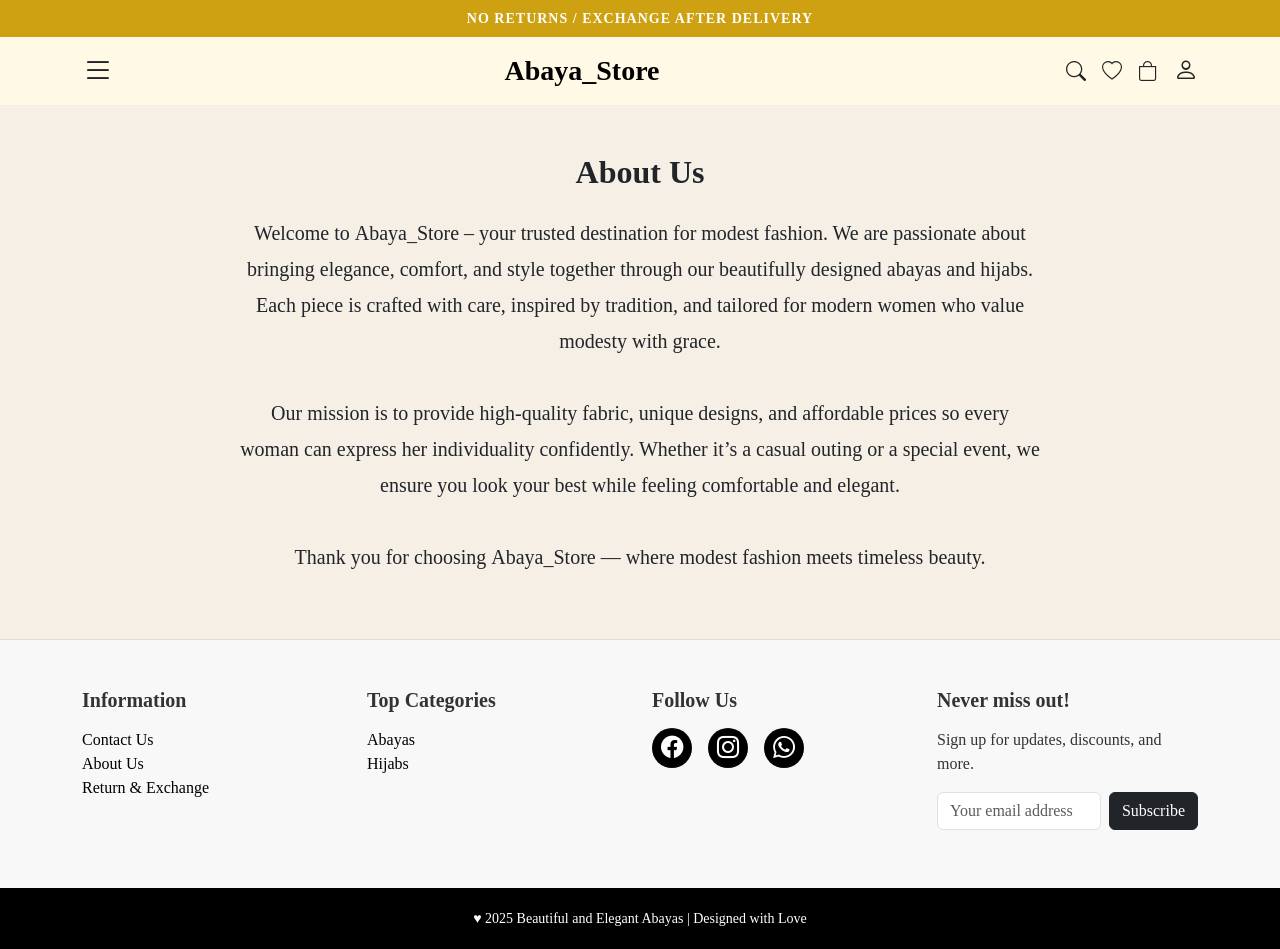
<file: about.html>
<!DOCTYPE html>
<html lang="en">
<head>
  <meta charset="UTF-8" />
  <meta name="viewport" content="width=device-width, initial-scale=1.0" />
  <title>About Us</title>

  <!-- Bootstrap CSS -->
  <link
    href="https://cdn.jsdelivr.net/npm/bootstrap@5.3.3/dist/css/bootstrap.min.css"
    rel="stylesheet"
  />
  <!-- Bootstrap Icons -->
  <link
    href="https://cdn.jsdelivr.net/npm/bootstrap-icons@1.11.3/font/bootstrap-icons.css"
    rel="stylesheet"
  />
  <!-- Custom CSS -->
  <link rel="stylesheet" href="style.css" />
</head>

<body>
  <!--  Top Bar -->
  <div class="top-bar text-white py-2 text-center">
    <span class="fw-semibold">NO RETURNS / EXCHANGE AFTER DELIVERY</span>
  </div>

  <!--  Navbar -->
  <nav class="navbar navbar-light bg-light-yellow ">
    <div class="container d-flex justify-content-between align-items-center">
      <button
        class="btn p-0 border-0"
        type="button"
        data-bs-toggle="offcanvas"
        data-bs-target="#offcanvasMenu"
      >
        <i class="bi bi-list fs-2"></i>
      </button>

      <a class="navbar-brand fw-bold fs-3" href="index.html">Abaya_Store</a>

      <div class="d-flex align-items-center gap-3">
        <a href="#" id="searchIcon" class="text-dark"><i class="bi bi-search fs-5"></i></a>
        <a href="wishlist.html" class="text-dark"><i class="bi bi-heart fs-5"></i></a>
        <a href="#" class="text-dark" data-bs-toggle="offcanvas" data-bs-target="#cartSidebar">
  <i class="bi bi-bag fs-5"></i>
</a>
       <a href="login.html" id="personIcon" class="text-dark"><i class="bi bi-person fs-4"></i></a>  
      </div>
    </div>
  </nav> 

      </div>
    </div>
  </nav>

  <!-- Cart Sidebar -->
<div class="offcanvas offcanvas-end"  id="cartSidebar">
  <div class="offcanvas-header">
    <h5 class="offcanvas-title">Your Cart</h5>
    <button type="button" class="btn-close" data-bs-dismiss="offcanvas"></button>
  </div>
  <div class="offcanvas-body text-center">
    <p class="text-muted mb-4">Your cart is empty</p>
    <a href="index.html" class="btn btn-warning">Continue Shopping</a>
  </div>
</div>

  <!--  Search Bar -->
  <div class="search-bar-container text-center mt-1">
    <input
      type="text"
      class="search-input"
      placeholder="Search for abayas, hijabs, or collections..."
    />
    <button class="btn btn-dark ms-2">Search</button>
  </div>

  <!--  Offcanvas Menu -->
  <div class="offcanvas offcanvas-start"  id="offcanvasMenu">
    <div class="offcanvas-header">
      <h5 class="offcanvas-title">Menu</h5>
      <button type="button" class="btn-close" data-bs-dismiss="offcanvas"></button>
    </div>
    <div class="offcanvas-body">
      <ul class="navbar-nav">
        <li class="nav-item"><a class="nav-link" href="index.html">Home</a></li>
        <li><a class="nav-link active" href="collection.html">Collection</a></li>
        <li class="nav-item"><a class="nav-link" href="#">Sale</a></li>
         <li><a class="nav-link" href="hijab.html">Hijabs</a></li>
      </ul>
    </div>
  </div> 

 
 <!--  About Us Section -->
  <div class="about-section py-5">
    <div class="container text-center">
      <h2 class="fw-bold mb-4">About Us</h2>
      <p class="lead mx-auto" style="max-width: 800px; line-height: 1.8;">
        Welcome to <strong>Abaya_Store</strong> – your trusted destination for modest fashion.  
        We are passionate about bringing elegance, comfort, and style together through our beautifully designed
        <strong>abayas</strong> and <strong>hijabs</strong>.  
        Each piece is crafted with care, inspired by tradition, and tailored for modern women who value
        modesty with grace.  
        <br /><br />
        Our mission is to provide high-quality fabric, unique designs, and affordable prices so every woman
        can express her individuality confidently. Whether it’s a casual outing or a special event, 
        we ensure you look your best while feeling comfortable and elegant.
        <br /><br />
        Thank you for choosing <strong>Abaya_Store</strong> — where modest fashion meets timeless beauty.
      </p>
    </div>
  </div>

    



  <!--  Footer -->
  <div class="footer-links py-5">
    <div class="container">
      <div class="row text-start">
        <div class="col-md-3 mb-4">
          <h5 class="fw-bold mb-3">Information</h5>
          <ul class="list-unstyled">
            <li><a href="https://wa.me/">Contact Us</a></li>
            <li><a href="about.html">About Us</a></li>
            <li><a href="return.html">Return & Exchange</a></li>
          </ul>
        </div>

        <div class="col-md-3 mb-4">
          <h5 class="fw-bold mb-3">Top Categories</h5>
          <ul class="list-unstyled">
            <li><a href="abaya.html">Abayas</a></li>
            <li><a href="hijab.html">Hijabs</a></li>
          </ul>
        </div>

        <div class="col-md-3 mb-4">
          <h5 class="fw-bold mb-3">Follow Us</h5>
          <div class="d-flex gap-3">
            <a href="https://www.facebook.com/" class="social-icon"><i class="bi bi-facebook"></i></a>
            <a href="https://www.instagram.com/" class="social-icon"><i class="bi bi-instagram"></i></a>
            <a href="https://wa.me/" class="social-icon"><i class="bi bi-whatsapp"></i></a>
          </div>
        </div>

        <div class="col-md-3">
          <h5 class="fw-bold mb-3">Never miss out!</h5>
          <p>Sign up for updates, discounts, and more.</p>
          <form class="d-flex">
            <input type="email" class="form-control me-2" placeholder="Your email address" />
            <button class="btn btn-dark">Subscribe</button>
          </form>
        </div>
      </div>
    </div>
  </div>

  <footer>
    &hearts; 2025 Beautiful and Elegant Abayas | Designed with Love
  </footer>

  <!-- Bootstrap JS -->
  <script src="https://cdn.jsdelivr.net/npm/bootstrap@5.3.3/dist/js/bootstrap.bundle.min.js"></script>

  <!-- Custom JS -->
  <script>
  const searchIcon = document.getElementById('searchIcon');       
  const searchBar = document.querySelector('.search-bar-container'); 
  searchIcon.onclick = function(event) {
    event.preventDefault(); 
    searchBar.classList.toggle('show'); 
  }
</script>

</body>
</html>
</file>
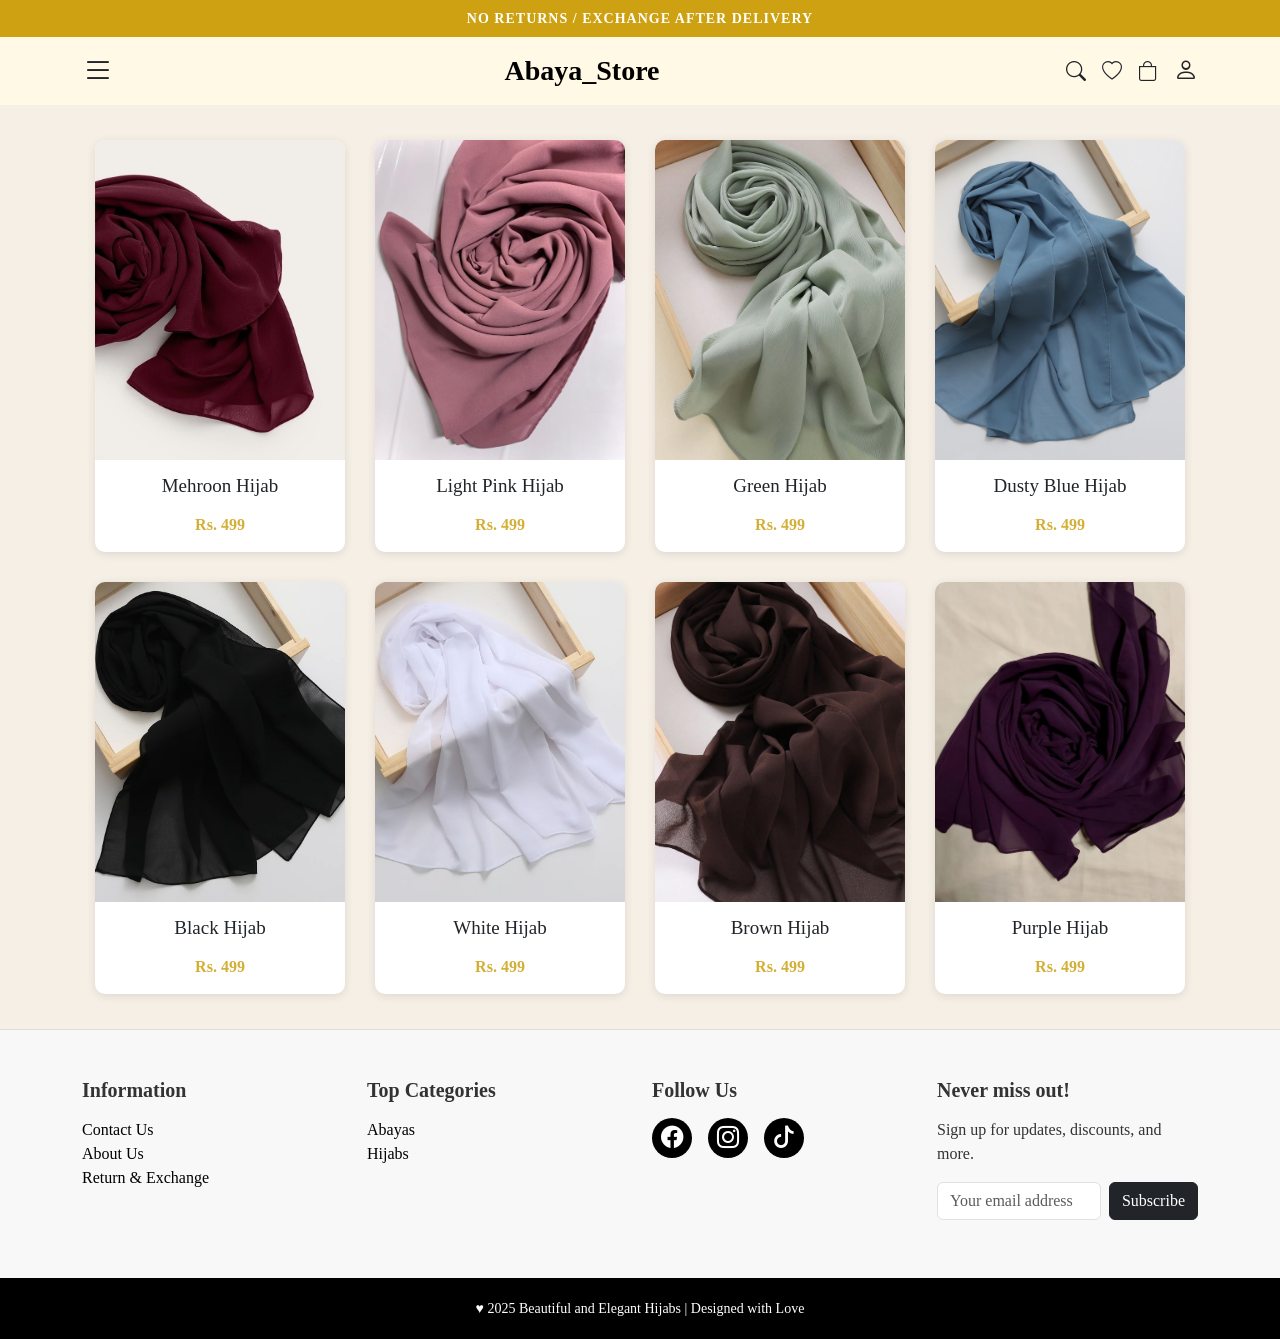
<file: hijab.html>
<!DOCTYPE html>
<html lang="en">
<head>
  <meta charset="UTF-8" />
  <meta name="viewport" content="width=device-width, initial-scale=1.0" />
  <title>Hijabs</title>

  <!-- Bootstrap CSS -->
  <link href="https://cdn.jsdelivr.net/npm/bootstrap@5.3.3/dist/css/bootstrap.min.css" rel="stylesheet"/>
  <!-- Bootstrap Icons -->
  <link href="https://cdn.jsdelivr.net/npm/bootstrap-icons@1.11.3/font/bootstrap-icons.css" rel="stylesheet"/>
  <!-- Custom CSS -->
  <link rel="stylesheet" href="style.css"/>
</head>

<body>

<!-- Top Bar -->
<div class="top-bar text-white py-2 text-center">
  <span class="fw-semibold">NO RETURNS / EXCHANGE AFTER DELIVERY</span>
</div>

<!-- Navbar -->
<nav class="navbar navbar-light bg-light-yellow">
  <div class="container d-flex justify-content-between align-items-center">

    <button class="btn p-0 border-0" type="button" data-bs-toggle="offcanvas" data-bs-target="#offcanvasMenu">
      <i class="bi bi-list fs-2"></i>
    </button>

    <a class="navbar-brand fw-bold fs-3" href="index.html">Abaya_Store</a>

    <div class="d-flex align-items-center gap-3">
      <a href="search.html" onclick="goToSearchPage()" class="text-dark"><i class="bi bi-search fs-5"></i></a>
      <a href="wishlist.html" class="text-dark"><i class="bi bi-heart fs-5"></i></a>
      <a href="#" class="text-dark" data-bs-toggle="offcanvas" data-bs-target="#cartSidebar">
        <i class="bi bi-bag fs-5"></i>
      </a>
      <a href="login.html" class="text-dark"><i class="bi bi-person fs-4"></i></a>
    </div>

  </div>
</nav>

<!-- Cart Sidebar -->
<div class="offcanvas offcanvas-end" id="cartSidebar">
  <div class="offcanvas-header">
    <h5>Your Cart</h5>
    <button class="btn-close" data-bs-dismiss="offcanvas"></button>
  </div>
  <div class="offcanvas-body text-center">
    <p class="text-muted mb-4">Your cart is empty</p>
    <a href="index.html" class="btn btn-warning">Continue Shopping</a>
  </div>
</div>

<!-- Search Bar -->
<div class="search-bar-container text-center mt-1">
  <input type="text" class="search-input" placeholder="Search for hijabs, abayas, or collections..." />
  <button class="btn btn-dark ms-2">Search</button>
</div>

<!-- Offcanvas Menu -->
<div class="offcanvas offcanvas-start" id="offcanvasMenu">
  <div class="offcanvas-header">
    <h5 class="offcanvas-title">Menu</h5>
    <button class="btn-close" data-bs-dismiss="offcanvas"></button>
  </div>
  <div class="offcanvas-body">
    <ul class="navbar-nav">
      <li><a class="nav-link" href="index.html">Home</a></li>
      <li><a class="nav-link" href="collection.html">Collection</a></li>
      <li><a class="nav-link" href="abaya.html">Abayas</a></li>
      <li><a class="nav-link active" href="hijab.html">Hijabs</a></li>
    </ul>
  </div>
</div>

<!-- PRODUCTS -->
<div class="Products">

  <div class="product_item">
    <a href="product.html?name=Mehroon Hijab&price=499&img=images/mehroonscaef.jpg">
      <img src="images/mehroonscaef.jpg" alt="Mehroon Hijab">
      <h2>Mehroon Hijab</h2>
      <p>Rs. 499</p>
    </a>
  </div>

  <div class="product_item">
    <a href="product.html?name=Light Pink Hijab&price=499&img=images/light pink.jpg">
      <img src="images/light pink.jpg" alt="Light Pink Hijab">
      <h2>Light Pink Hijab</h2>
      <p>Rs. 499</p>
    </a>
  </div>

  <div class="product_item">
    <a href="product.html?name=Green Hijab&price=499&img=images/light green.jpg">
      <img src="images/light green.jpg" alt="Green Hijab">
      <h2>Green Hijab</h2>
      <p>Rs. 499</p>
    </a>
  </div>

  <div class="product_item">
    <a href="product.html?name=Dusty Blue Hijab&price=499&img=images/dusty blue.jpg">
      <img src="images/dusty blue.jpg" alt="Dusty Blue Hijab">
      <h2>Dusty Blue Hijab</h2>
      <p>Rs. 499</p>
    </a>
  </div>

  <div class="product_item">
    <a href="product.html?name=Black Hijab&price=499&img=images/black.jpg">
      <img src="images/black.jpg" alt="Black Hijab">
      <h2>Black Hijab</h2>
      <p>Rs. 499</p>
    </a>
  </div>

  <div class="product_item">
    <a href="product.html?name=White Hijab&price=499&img=images/white.jpg">
      <img src="images/white.jpg" alt="White Hijab">
      <h2>White Hijab</h2>
      <p>Rs. 499</p>
    </a>
  </div>

  <div class="product_item">
    <a href="product.html?name=Brown Hijab&price=499&img=images/bwo.jpg">
      <img src="images/bwo.jpg" alt="Brown Hijab">
      <h2>Brown Hijab</h2>
      <p>Rs. 499</p>
    </a>
  </div>

  <div class="product_item">
    <a href="product.html?name=Purple Hijab&price=499&img=images/purplr.jpg">
      <img src="images/purplr.jpg" alt="Purple Hijab">
      <h2>Purple Hijab</h2>
      <p>Rs. 499</p>
    </a>
  </div>

</div>

<!-- Footer -->
<div class="footer-links py-5">
  <div class="container">
    <div class="row text-start">

      <div class="col-md-3 mb-4">
        <h5 class="fw-bold mb-3">Information</h5>
        <ul class="list-unstyled">
          <li><a href="https://wa.me/">Contact Us</a></li>
          <li><a href="about.html">About Us</a></li>
          <li><a href="return.html">Return & Exchange</a></li>
        </ul>
      </div>

      <div class="col-md-3 mb-4">
        <h5 class="fw-bold mb-3">Top Categories</h5>
        <ul class="list-unstyled">
          <li><a href="abaya.html">Abayas</a></li>
          <li><a href="hijab.html">Hijabs</a></li>
        </ul>
      </div>

      <div class="col-md-3 mb-4">
        <h5 class="fw-bold mb-3">Follow Us</h5>
        <div class="d-flex gap-3">
          <a href="https://www.facebook.com/" class="social-icon"><i class="bi bi-facebook"></i></a>
          <a href="https://www.instagram.com/" class="social-icon"><i class="bi bi-instagram"></i></a>
          <a href="https://www.tiktok.com/" class="social-icon"><i class="bi bi-tiktok"></i></a>
        </div>
      </div>

      <div class="col-md-3">
        <h5 class="fw-bold mb-3">Never miss out!</h5>
        <p>Sign up for updates, discounts, and more.</p>
        <form class="d-flex">
          <input type="email" class="form-control me-2" placeholder="Your email address">
          <button class="btn btn-dark">Subscribe</button>
        </form>
      </div>

    </div>
  </div>
</div>

<footer>
  ♥ 2025 Beautiful and Elegant Hijabs | Designed with Love
</footer>

<!-- CART SIDEBAR -->
<div class="offcanvas offcanvas-end" id="cartSidebar">
  <div class="offcanvas-header">
    <h5>Your Cart</h5>
    <button class="btn-close" data-bs-dismiss="offcanvas"></button>
  </div>
  <div class="offcanvas-body">
    <ul id="cartItems" class="list-group mb-3"></ul>
    <p id="emptyCartText" class="text-muted text-center">Your cart is empty</p>
    <a href="index.html" class="btn btn-warning w-100">Continue Shopping</a>
  </div>
</div>

<script src="https://cdn.jsdelivr.net/npm/bootstrap@5.3.3/dist/js/bootstrap.bundle.min.js"></script>

<script>
// SEARCH BAR TOGGLE
document.getElementById("searchIcon").onclick = function(e){
  e.preventDefault();
  document.querySelector(".search-bar-container").classList.toggle("show");
}

// CART FUNCTIONALITY
function renderCart() {
  const cartItems = document.getElementById("cartItems");
  const emptyText = document.getElementById("emptyCartText");
  let cart = JSON.parse(localStorage.getItem("cart")) || [];

  cartItems.innerHTML = "";
  if(cart.length === 0){
    emptyText.style.display = "block";
  } else {
    emptyText.style.display = "none";

    cart.forEach((item, index) => {
      const li = document.createElement("li");
      li.className = "list-group-item d-flex justify-content-between align-items-center";

      li.innerHTML = `
        <div class="cart-item-info d-flex align-items-center" style="cursor:pointer;">
          <img src="${item.img}" style="width:50px; height:50px; object-fit:cover; border-radius:5px;">
          <span class="ms-2">${item.name} - Rs. ${item.price}</span>
        </div>
        <button class="btn btn-sm btn-danger removeCartBtn" data-index="${index}"><i class="bi bi-x"></i></button>
      `;

      cartItems.appendChild(li);
    });
  }

  // Event delegation for cart item clicks and remove
  cartItems.addEventListener("click", function(e) {
    if(e.target.closest(".cart-item-info")){
      const li = e.target.closest("li");
      const index = Array.from(cartItems.children).indexOf(li);
      const item = cart[index];
      const productURL = `product.html?name=${encodeURIComponent(item.name)}&price=${encodeURIComponent(item.price)}&img=${encodeURIComponent(item.img)}`;
      window.location.href = productURL;
    }

    if(e.target.closest(".removeCartBtn")){
      const btn = e.target.closest(".removeCartBtn");
      const index = btn.getAttribute("data-index");
      cart.splice(index, 1);
      localStorage.setItem("cart", JSON.stringify(cart));
      renderCart(); // re-render after remove
    }
  }, { once: false });
}

// Render cart on page load
renderCart();
</script>


</body>
</html>
</file>
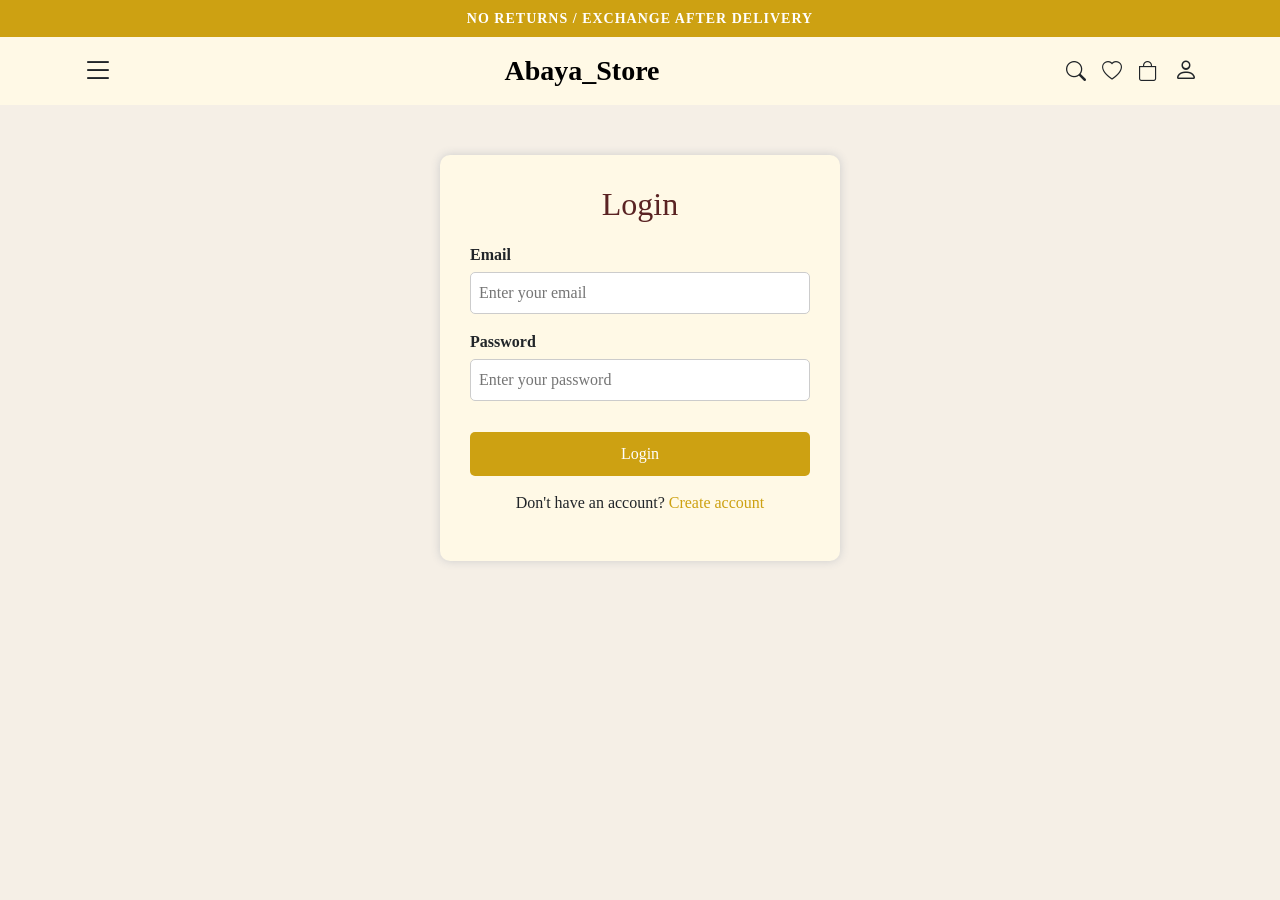
<file: login.html>
<!DOCTYPE html>
<html lang="en">
<head>
<meta charset="UTF-8">
<meta name="viewport" content="width=device-width, initial-scale=1.0">
<title>Login - Abaya Store</title>

<!-- Bootstrap CSS -->
<link href="https://cdn.jsdelivr.net/npm/bootstrap@5.3.3/dist/css/bootstrap.min.css" rel="stylesheet">
<!-- Bootstrap Icons -->
<link href="https://cdn.jsdelivr.net/npm/bootstrap-icons@1.11.3/font/bootstrap-icons.css" rel="stylesheet">
<!-- Custom CSS -->
<link rel="stylesheet" href="style.css">
</head>

<body>

<!-- Top Bar -->
<div class="top-bar text-white py-2 text-center">
  <span class="fw-semibold">NO RETURNS / EXCHANGE AFTER DELIVERY</span>
</div>

<!-- Navbar -->
<nav class="navbar navbar-light bg-light-yellow">
  <div class="container d-flex justify-content-between align-items-center">

    <button class="btn p-0 border-0" type="button">
      <i class="bi bi-list fs-2"></i>
    </button>

    <a class="navbar-brand fw-bold fs-3" href="index.html">Abaya_Store</a>

    <div class="d-flex align-items-center gap-3">
      <a href="#" class="text-dark"><i class="bi bi-search fs-5"></i></a>
      <a href="wishlist.html" class="text-dark"><i class="bi bi-heart fs-5"></i></a>
      <a href="#" class="text-dark"><i class="bi bi-bag fs-5"></i></a>
      <a href="login.html" class="text-dark"><i class="bi bi-person fs-4"></i></a>
    </div>

  </div>
</nav>

<!-- LOGIN FORM -->
<form id="loginForm" action="javascript:void(0);">
  <h2>Login</h2>

  <!-- MESSAGE -->
  <p id="loginMsg" class="text-center fw-semibold mb-3"></p>

  <label>Email</label>
  <input type="email" id="email" name="email" placeholder="Enter your email">
  <p id="emailError" class="text-danger small"></p>

  <label>Password</label>
  <input type="password" id="password" name="password" placeholder="Enter your password">
  <p id="passwordError" class="text-danger small"></p>

  <input type="submit" value="Login">

  <p class="create-account">
    Don't have an account? <a href="signup.html">Create account</a>
  </p>
</form>

<script>
document.getElementById("loginForm").addEventListener("submit", function(e) {
  e.preventDefault();

  let email = document.getElementById("email").value.trim();
  let password = document.getElementById("password").value.trim();

  let emailError = document.getElementById("emailError");
  let passwordError = document.getElementById("passwordError");
  let msg = document.getElementById("loginMsg");

  // Clear previous errors
  emailError.textContent = "";
  passwordError.textContent = "";
  msg.textContent = "";

  let valid = true;

  // Email validation
  const emailPattern = /^[^ ]+@[^ ]+\.[a-z]{2,3}$/;
  if (email === "") {
    emailError.textContent = "Email is required";
    valid = false;
  } else if (!emailPattern.test(email)) {
    emailError.textContent = "Enter a valid email";
    valid = false;
  }

  // Password validation
  if (password === "") {
    passwordError.textContent = "Password is required";
    valid = false;
  } else if (password.length < 6) {
    passwordError.textContent = "Password must be at least 6 characters";
    valid = false;
  }

  if (!valid) return;

  // AJAX request
  fetch("login.php", {
    method: "POST",
    headers: { "Content-Type": "application/x-www-form-urlencoded" },
    body: "email=" + encodeURIComponent(email) +
          "&password=" + encodeURIComponent(password)
  })
  .then(response => response.json())
  .then(data => {
    if (data.status === "success") {
      msg.className = "text-success text-center fw-semibold";
      msg.innerHTML = "✅ Login successful!";

      setTimeout(() => {
        window.location.href = "index.html";
      }, 1500);
    } else {
      msg.className = "text-danger text-center fw-semibold";
      msg.innerHTML = "❌ " + data.message;
    }
  })
  .catch(() => {
    msg.className = "text-danger text-center fw-semibold";
    msg.innerHTML = "❌ Server error";
  });
});
</script>

</body>
</html>
</file>
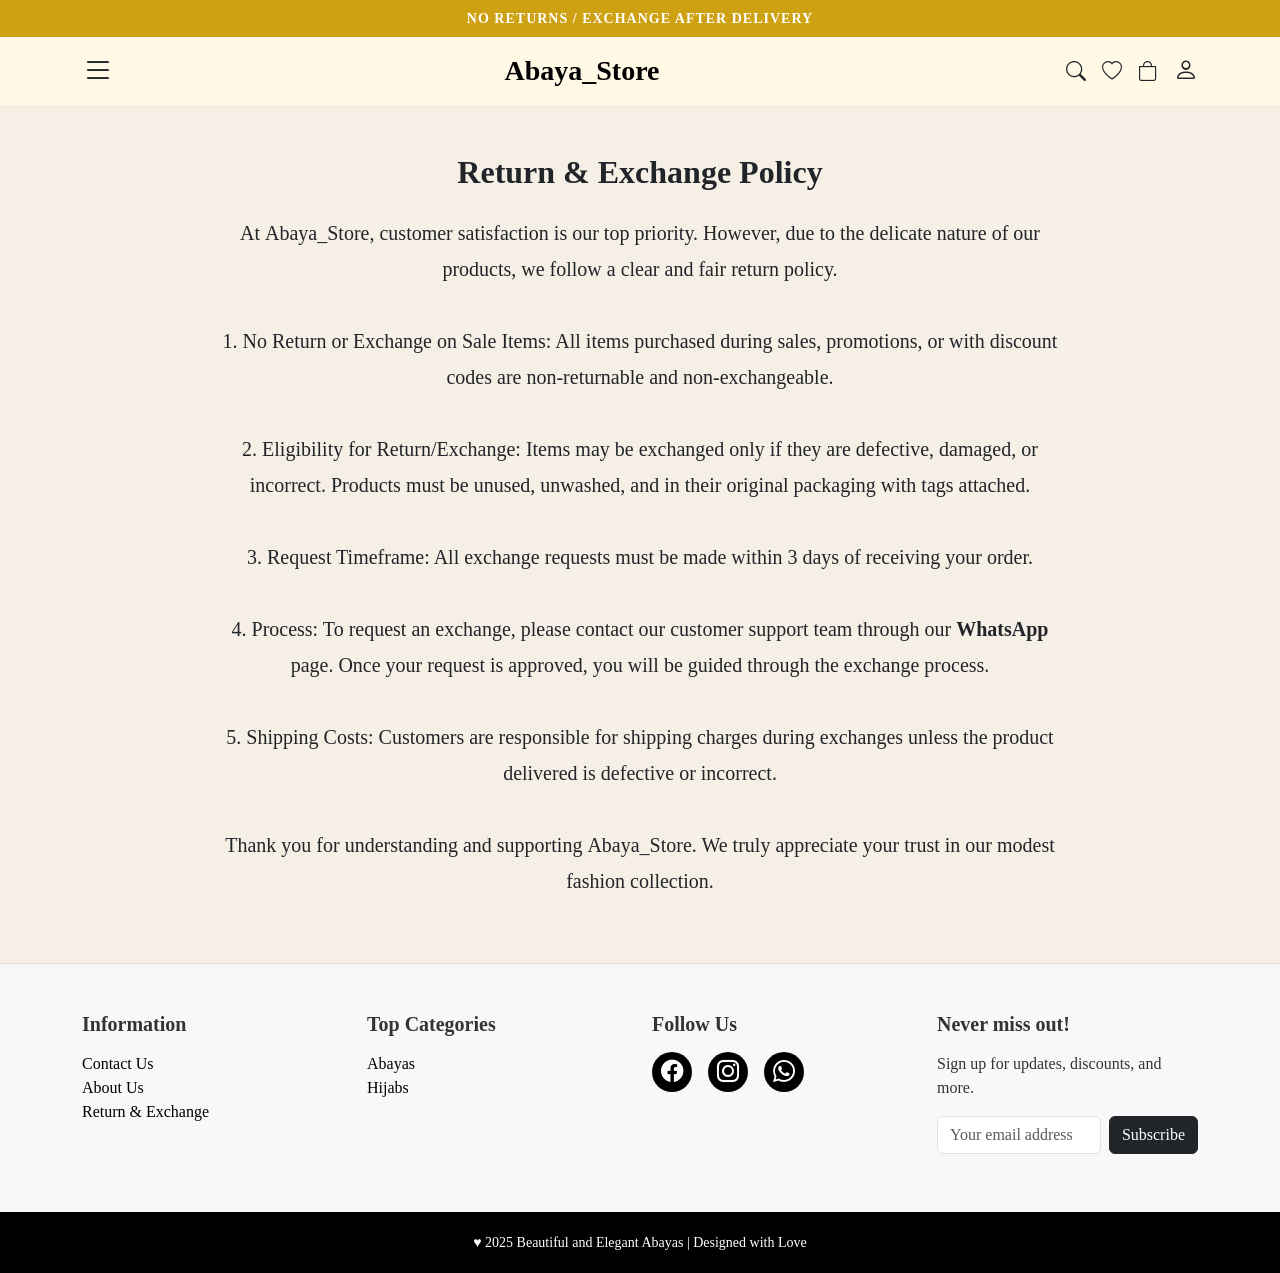
<file: return.html>
<!DOCTYPE html>
<html lang="en">
<head>
  <meta charset="UTF-8" />
  <meta name="viewport" content="width=device-width, initial-scale=1.0" />
  <title>Return & Exchange</title>

  <!-- Bootstrap CSS -->
  <link
    href="https://cdn.jsdelivr.net/npm/bootstrap@5.3.3/dist/css/bootstrap.min.css"
    rel="stylesheet"
  />
  <!-- Bootstrap Icons -->
  <link
    href="https://cdn.jsdelivr.net/npm/bootstrap-icons@1.11.3/font/bootstrap-icons.css"
    rel="stylesheet"
  />
  <!-- Custom CSS -->
  <link rel="stylesheet" href="style.css" />
</head>

<body>
  <!--  Top Bar -->
  <div class="top-bar text-white py-2 text-center">
    <span class="fw-semibold">NO RETURNS / EXCHANGE AFTER DELIVERY</span>
  </div>

  <!-- Navbar -->
  <nav class="navbar navbar-light bg-light-yellow">
    <div class="container d-flex justify-content-between align-items-center">
      <button
        class="btn p-0 border-0"
        type="button"
        data-bs-toggle="offcanvas"
        data-bs-target="#offcanvasMenu"
      >
        <i class="bi bi-list fs-2"></i>
      </button>

      <a class="navbar-brand fw-bold fs-3" href="index.html">Abaya_Store</a>

      <div class="d-flex align-items-center gap-3">
        <a href="#" id="searchIcon" class="text-dark"><i class="bi bi-search fs-5"></i></a>
        <a href="wishlist.html" class="text-dark"><i class="bi bi-heart fs-5"></i></a>
        <a href="#" class="text-dark" data-bs-toggle="offcanvas" data-bs-target="#cartSidebar">
  <i class="bi bi-bag fs-5"></i>
</a>
         <a href="login.html" id="personIcon" class="text-dark"><i class="bi bi-person fs-4"></i></a>  
      </div>
    </div>
  </nav> 

      </div>
    </div>
  </nav>

  <!--  Cart Sidebar -->
<div class="offcanvas offcanvas-end"  id="cartSidebar">
  <div class="offcanvas-header">
    <h5 class="offcanvas-title">Your Cart</h5>
    <button type="button" class="btn-close" data-bs-dismiss="offcanvas"></button>
  </div>
  <div class="offcanvas-body text-center">
    <p class="text-muted mb-4">Your cart is empty</p>
    <a href="index.html" class="btn btn-warning">Continue Shopping</a>
  </div>
</div>

  <!--  Search Bar -->
  <div class="search-bar-container text-center mt-1">
    <input
      type="text"
      class="search-input"
      placeholder="Search for abayas, hijabs, or collections..."
    />
    <button class="btn btn-dark ms-2">Search</button>
  </div>

  <!--  Offcanvas Menu -->
  <div class="offcanvas offcanvas-start"  id="offcanvasMenu">
    <div class="offcanvas-header">
      <h5 class="offcanvas-title">Menu</h5>
      <button type="button" class="btn-close" data-bs-dismiss="offcanvas"></button>
    </div>
    <div class="offcanvas-body">
      <ul class="navbar-nav">
        <li class="nav-item"><a class="nav-link" href="index.html">Home</a></li>
        <li><a class="nav-link active" href="collection.html">Collection</a></li>
        <li class="nav-item"><a class="nav-link" href="#">Sale</a></li>
         <li><a class="nav-link" href="hijab.html">Hijabs</a></li>
      </ul>
    </div>
  </div> 

 
  <!--  Return & Exchange Section -->
  <div class="return-section py-5">
    <div class="container text-center">
      <h2 class="fw-bold mb-4">Return & Exchange Policy</h2>
      <p class="lead mx-auto" style="max-width: 850px; line-height: 1.8;">
        At <strong>Abaya_Store</strong>, customer satisfaction is our top priority.  
        However, due to the delicate nature of our products, we follow a clear and fair return policy.
        <br /><br />

        <strong>1. No Return or Exchange on Sale Items:</strong>  
        All items purchased during sales, promotions, or with discount codes are non-returnable and non-exchangeable.
        <br /><br />

        <strong>2. Eligibility for Return/Exchange:</strong>  
        Items may be exchanged only if they are defective, damaged, or incorrect.  
        Products must be unused, unwashed, and in their original packaging with tags attached.
        <br /><br />

        <strong>3. Request Timeframe:</strong>  
        All exchange requests must be made within <strong>3 days</strong> of receiving your order.
        <br /><br />

        <strong>4. Process:</strong>  
        To request an exchange, please contact our customer support team through our  
        
        <a href="https://wa.me/" class="text-decoration-none text-dark fw-semibold">WhatsApp</a> page.  
        Once your request is approved, you will be guided through the exchange process.
        <br /><br />

        <strong>5. Shipping Costs:</strong>  
        Customers are responsible for shipping charges during exchanges unless the product delivered is defective or incorrect.
        <br /><br />

        Thank you for understanding and supporting <strong>Abaya_Store</strong>.  
        We truly appreciate your trust in our modest fashion collection.
      </p>
    </div>
  </div>
    



  <!-- Footer -->
  <div class="footer-links py-5">
    <div class="container">
      <div class="row text-start">
        <div class="col-md-3 mb-4">
          <h5 class="fw-bold mb-3">Information</h5>
          <ul class="list-unstyled">
            <li><a href="https://wa.me/">Contact Us</a></li>
            <li><a href="about.html">About Us</a></li>
            <li><a href="return.html">Return & Exchange</a></li>
          </ul>
        </div>

        <div class="col-md-3 mb-4">
          <h5 class="fw-bold mb-3">Top Categories</h5>
          <ul class="list-unstyled">
            <li><a href="abaya.html">Abayas</a></li>
            <li><a href="hijab.html">Hijabs</a></li>
          </ul>
        </div>

        <div class="col-md-3 mb-4">
          <h5 class="fw-bold mb-3">Follow Us</h5>
          <div class="d-flex gap-3">
            <a href="https://www.facebook.com/" class="social-icon"><i class="bi bi-facebook"></i></a>
            <a href="https://www.instagram.com/" class="social-icon"><i class="bi bi-instagram"></i></a>
            <a href="https://wa.me/" class="social-icon"><i class="bi bi-whatsapp"></i></a>
          </div>
        </div>

        <div class="col-md-3">
          <h5 class="fw-bold mb-3">Never miss out!</h5>
          <p>Sign up for updates, discounts, and more.</p>
          <form class="d-flex">
            <input type="email" class="form-control me-2" placeholder="Your email address" />
            <button class="btn btn-dark">Subscribe</button>
          </form>
        </div>
      </div>
    </div>
  </div>

  <footer>
    &hearts; 2025 Beautiful and Elegant Abayas | Designed with Love
  </footer>

  <!-- Bootstrap JS -->
  <script src="https://cdn.jsdelivr.net/npm/bootstrap@5.3.3/dist/js/bootstrap.bundle.min.js"></script>

  <!-- Custom JS -->
  <script>
  const searchIcon = document.getElementById('searchIcon');       
  const searchBar = document.querySelector('.search-bar-container'); 
  searchIcon.onclick = function(event) {
    event.preventDefault(); 
    searchBar.classList.toggle('show'); 
  }
</script>

</body>
</html>
</file>
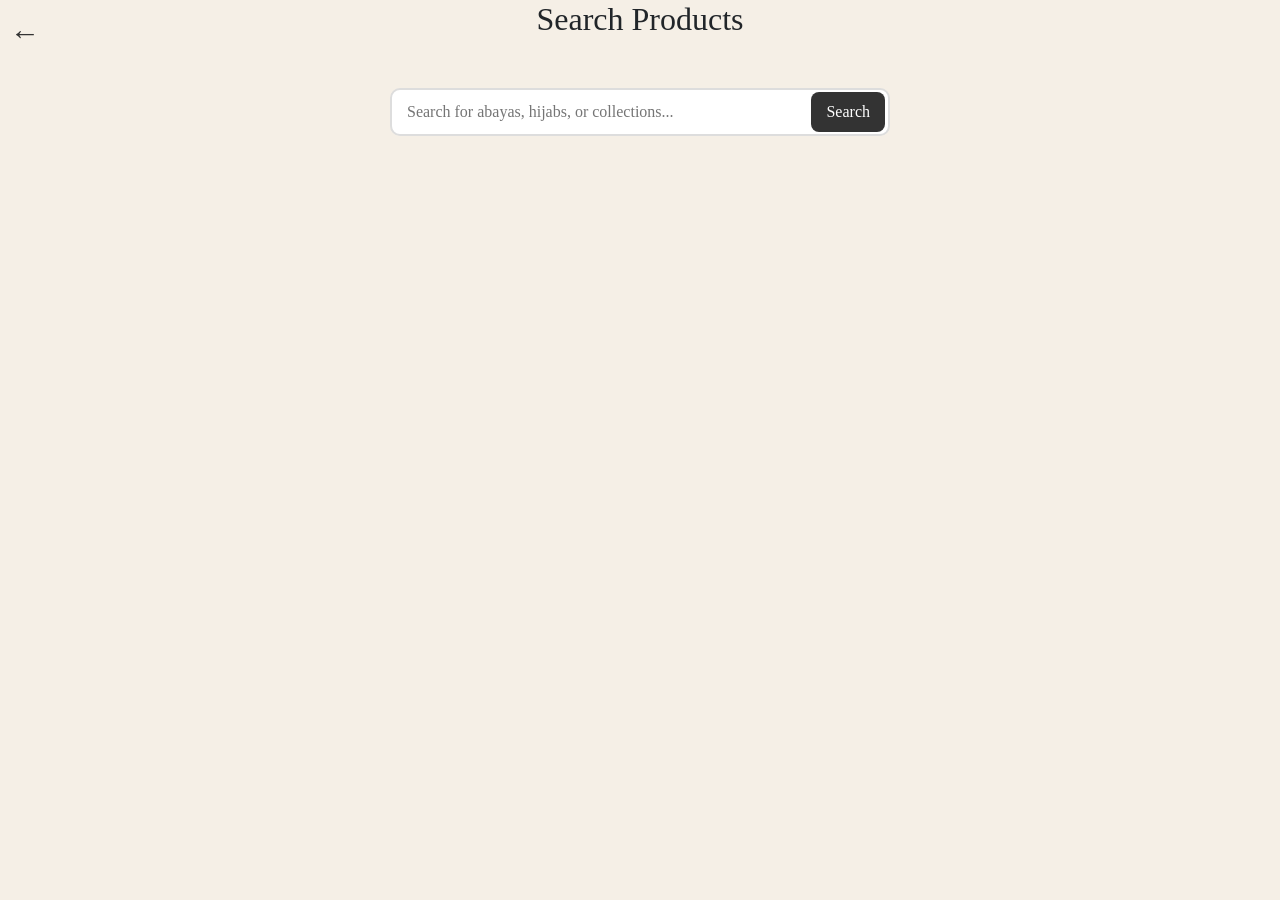
<file: search.html>
<!DOCTYPE html>
<html lang="en">
<head>
  <meta charset="UTF-8">
  <meta name="viewport" content="width=device-width, initial-scale=1.0">
  <title>Search Results</title>

  <link href="https://cdn.jsdelivr.net/npm/bootstrap@5.3.3/dist/css/bootstrap.min.css" rel="stylesheet">
  <link rel="stylesheet" href="style.css" />
</head>
<body>

<div class="container">


  <div id="backArrow" title="Go Back">&#8592;</div>

  <h2 class="text-center mb-4">Search Products</h2>

  <div class="search-wrapper">
    <input type="text" id="searchInput" placeholder="Search for abayas, hijabs, or collections...">
    <button id="searchBtn">Search</button>
    <div id="suggestions" class="suggestions"></div>
  </div>

  <p id="noResult" style="display:none;">No products found</p>

</div>

<script>
let allProducts = [];
let selectedIndex = -1;

const searchInput = document.getElementById("searchInput");
const suggestionsDiv = document.getElementById("suggestions");
const noResult = document.getElementById("noResult");
const backArrow = document.getElementById("backArrow");

/* ---------------- BACK ARROW ---------------- */
backArrow.addEventListener("click", () => {
  history.back();
});

/* ---------------- LOAD PRODUCTS ---------------- */
fetch("products.json")
  .then(res => {
    if (!res.ok) throw new Error("products.json not found");
    return res.json();
  })
  .then(data => {
    allProducts = data;
  })
  .catch(err => {
    console.error(err);
    noResult.textContent = "Products could not be loaded";
    noResult.style.display = "block";
  });

/* ---------------- SHOW SUGGESTIONS ---------------- */
function showSuggestions() {
  const query = searchInput.value.trim().toLowerCase();

  if (query === "") {
    suggestionsDiv.style.display = "none";
    noResult.style.display = "none";
    return;
  }

  const filtered = allProducts.filter(item =>
    item.name.toLowerCase().includes(query) ||
    item.category.toLowerCase().includes(query)
  );

  suggestionsDiv.innerHTML = "";
  selectedIndex = -1;

  if (filtered.length === 0) {
    suggestionsDiv.style.display = "none";
    noResult.style.display = "block";
    return;
  }

  noResult.style.display = "none";
  suggestionsDiv.style.display = "block";

  filtered.forEach(item => {
    const div = document.createElement("div");
    div.className = "suggestion_item";
    div.textContent = item.name;

    div.addEventListener("click", () => {
      window.location.href =
        `${item.page}?name=${encodeURIComponent(item.name)}&img=${encodeURIComponent(item.img)}&category=${encodeURIComponent(item.category)}`;
    });

    suggestionsDiv.appendChild(div);
  });
}

/* ---------------- KEYBOARD NAVIGATION ---------------- */
searchInput.addEventListener("keydown", e => {
  const items = suggestionsDiv.querySelectorAll(".suggestion_item");
  if (!items.length) return;

  if (e.key === "ArrowDown") {
    e.preventDefault();
    selectedIndex = (selectedIndex + 1) % items.length;
    updateActive(items);
  }

  if (e.key === "ArrowUp") {
    e.preventDefault();
    selectedIndex = (selectedIndex - 1 + items.length) % items.length;
    updateActive(items);
  }

  if (e.key === "Enter") {
    e.preventDefault();

    if (selectedIndex > -1) {
      items[selectedIndex].click();
    } else {
      items[0].click();
    }
  }
});

/* ---------------- ACTIVE ITEM ---------------- */
function updateActive(items) {
  items.forEach((el, i) => {
    el.classList.toggle("active", i === selectedIndex);
  });
}

/* ---------------- INPUT LISTENER ---------------- */
searchInput.addEventListener("keyup", e => {
  if (!["ArrowUp", "ArrowDown", "Enter"].includes(e.key)) {
    showSuggestions();
  }
});

/* ---------------- SEARCH BUTTON ---------------- */
document.getElementById("searchBtn").addEventListener("click", () => {
  const query = searchInput.value.trim().toLowerCase();
  if (!query) return;

  const result = allProducts.find(item =>
    item.name.toLowerCase().includes(query) ||
    item.category.toLowerCase().includes(query)
  );

  if (result) {
    window.location.href =
      `${result.page}?name=${encodeURIComponent(result.name)}&img=${encodeURIComponent(result.img)}&category=${encodeURIComponent(result.category)}`;
  } else {
    noResult.style.display = "block";
  }
});

/* ---------------- CLICK OUTSIDE ---------------- */
document.addEventListener("click", e => {
  if (!searchInput.contains(e.target) && !suggestionsDiv.contains(e.target)) {
    suggestionsDiv.style.display = "none";
  }
});
</script>

</body>
</html>
</file>
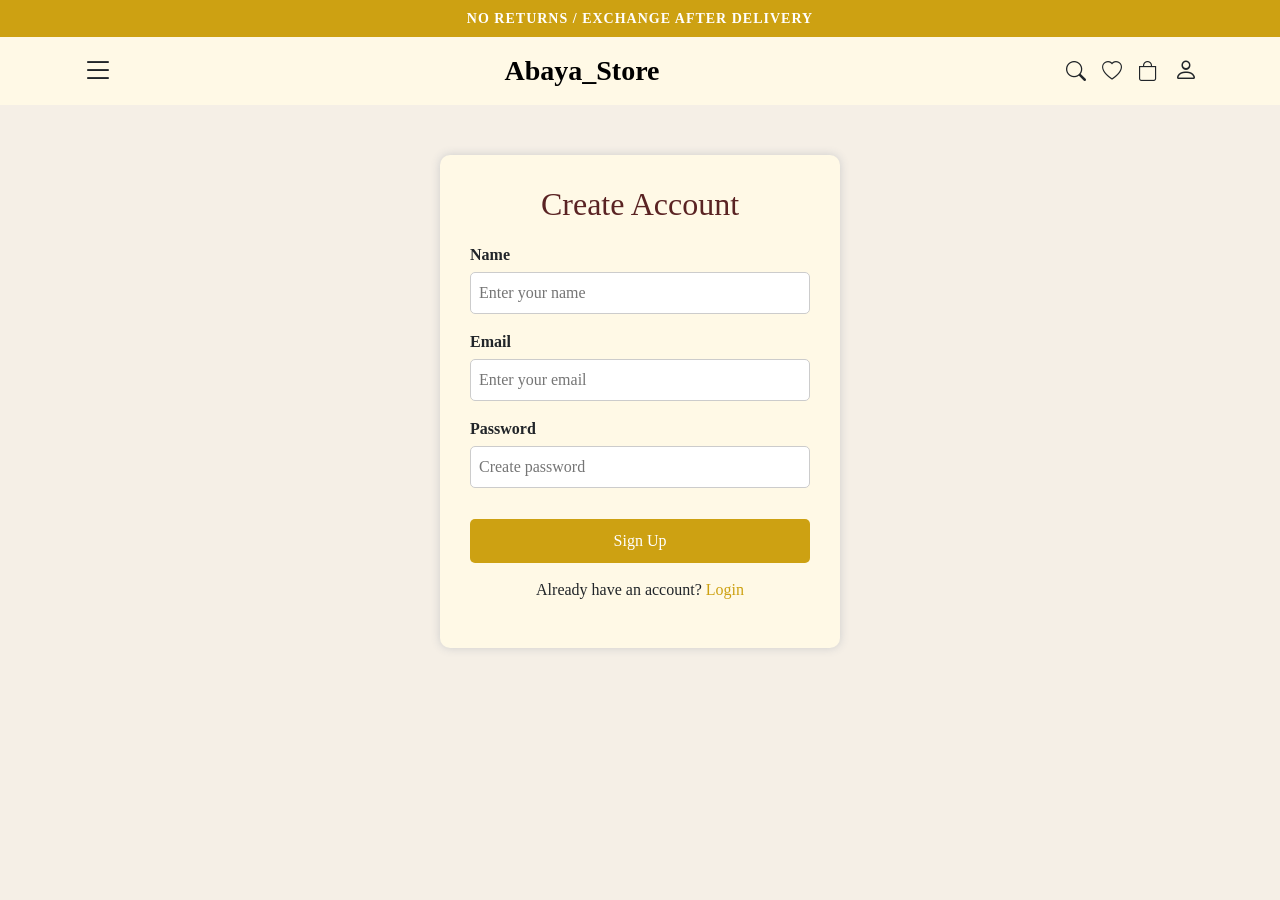
<file: signup.html>
<!DOCTYPE html>
<html lang="en">
<head>
<meta charset="UTF-8">
<meta name="viewport" content="width=device-width, initial-scale=1.0">
<title>Sign Up - Abaya Store</title>

<link href="https://cdn.jsdelivr.net/npm/bootstrap@5.3.3/dist/css/bootstrap.min.css" rel="stylesheet">
<link href="https://cdn.jsdelivr.net/npm/bootstrap-icons@1.11.3/font/bootstrap-icons.css" rel="stylesheet">
<link rel="stylesheet" href="style.css">
</head>

<body>

<div class="top-bar text-white py-2 text-center">
  <span class="fw-semibold">NO RETURNS / EXCHANGE AFTER DELIVERY</span>
</div>

<nav class="navbar navbar-light bg-light-yellow">
  <div class="container d-flex justify-content-between align-items-center">

    <button class="btn p-0 border-0" type="button">
      <i class="bi bi-list fs-2"></i>
    </button>

    <a class="navbar-brand fw-bold fs-3" href="index.html">Abaya_Store</a>

    <div class="d-flex align-items-center gap-3">
      <a href="#" class="text-dark"><i class="bi bi-search fs-5"></i></a>
      <a href="wishlist.html" class="text-dark"><i class="bi bi-heart fs-5"></i></a>
      <a href="#" class="text-dark"><i class="bi bi-bag fs-5"></i></a>
      <a href="login.html" class="text-dark"><i class="bi bi-person fs-4"></i></a>
    </div>

  </div>
</nav>

<!-- SIGNUP FORM -->
<form id="loginForm" onsubmit="signupUser(); return false;">
  <h2>Create Account</h2>

  <!-- MESSAGE -->
  <p id="signupMsg" class="text-center fw-semibold mb-3"></p>

  <label>Name</label>
  <input type="text" id="name" placeholder="Enter your name">
  <p id="nameError" class="text-danger small"></p>

  <label>Email</label>
  <input type="email" id="email" placeholder="Enter your email">
  <p id="emailError" class="text-danger small"></p>

  <label>Password</label>
  <input type="password" id="password" placeholder="Create password">
  <p id="passwordError" class="text-danger small"></p>

  <input type="submit" value="Sign Up">

  <p class="create-account">
    Already have an account? <a href="login.html">Login</a>
  </p>
</form>

<script>
function signupUser() {
  let name = document.getElementById("name").value.trim();
  let email = document.getElementById("email").value.trim();
  let password = document.getElementById("password").value.trim();

  let msg = document.getElementById("signupMsg");
  let nameError = document.getElementById("nameError");
  let emailError = document.getElementById("emailError");
  let passwordError = document.getElementById("passwordError");

  // Clear previous errors
  nameError.textContent = "";
  emailError.textContent = "";
  passwordError.textContent = "";
  msg.textContent = "";

  let valid = true;

  // Name validation
  if (name === "") {
    nameError.textContent = "Name is required";
    valid = false;
  }

  // Email validation
  const emailPattern = /^[^ ]+@[^ ]+\.[a-z]{2,3}$/;
  if (email === "") {
    emailError.textContent = "Email is required";
    valid = false;
  } else if (!emailPattern.test(email)) {
    emailError.textContent = "Enter a valid email";
    valid = false;
  }

  // Password validation
  if (password === "") {
    passwordError.textContent = "Password is required";
    valid = false;
  } else if (password.length < 6) {
    passwordError.textContent = "Password must be at least 6 characters";
    valid = false;
  }

  if (!valid) return;

  // AJAX request
  let xhr = new XMLHttpRequest();
  xhr.open("POST", "signup.php", true);
  xhr.setRequestHeader("Content-type", "application/x-www-form-urlencoded");

  xhr.onload = function () {
    if (this.responseText.trim() === "success") {
      msg.className = "text-success text-center";
      msg.innerHTML = "✅ Signup successful!";

      setTimeout(() => {
        window.location.href = "index.html";
      }, 1500);
    } else {
      msg.className = "text-danger text-center";
      msg.innerHTML = "❌ Signup failed";
    }
  };

  xhr.send(
    "name=" + encodeURIComponent(name) +
    "&email=" + encodeURIComponent(email) +
    "&password=" + encodeURIComponent(password)
  );
}
</script>

</body>
</html>
</file>
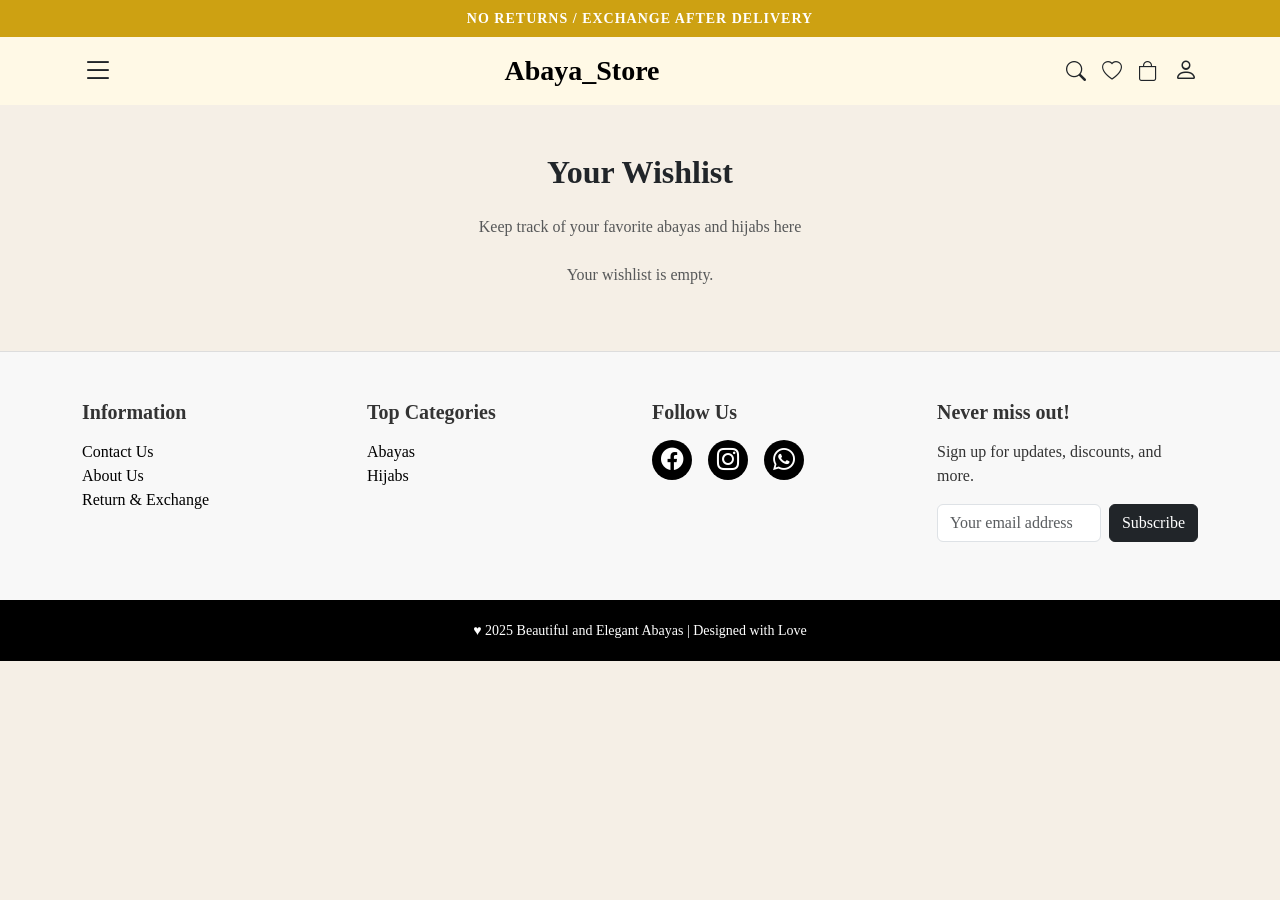
<file: wishlist.html>
<!DOCTYPE html>
<html lang="en">
<head>
  <meta charset="UTF-8" />
  <meta name="viewport" content="width=device-width, initial-scale=1.0" />
  <title>Wishlist</title>

  <!-- Bootstrap CSS -->
  <link href="https://cdn.jsdelivr.net/npm/bootstrap@5.3.3/dist/css/bootstrap.min.css" rel="stylesheet" />
  <!-- Bootstrap Icons -->
  <link href="https://cdn.jsdelivr.net/npm/bootstrap-icons@1.11.3/font/bootstrap-icons.css" rel="stylesheet" />
  <!-- Custom CSS -->
  <link rel="stylesheet" href="style.css" />
</head>

<body> 
  <!-- Top Bar -->
  <div class="top-bar text-white py-2 text-center">
    <span class="fw-semibold">NO RETURNS / EXCHANGE AFTER DELIVERY</span>
  </div>

  <!-- Navbar -->
  <nav class="navbar navbar-light bg-light-yellow">
    <div class="container d-flex justify-content-between align-items-center">
      <button
        class="btn p-0 border-0"
        type="button"
        data-bs-toggle="offcanvas"
        data-bs-target="#offcanvasMenu"
      >
        <i class="bi bi-list fs-2"></i>
      </button>

      <a class="navbar-brand fw-bold fs-3" href="index.html">Abaya_Store</a>

      <div class="d-flex align-items-center gap-3">
        <a href="#" id="searchIcon" class="text-dark"><i class="bi bi-search fs-5"></i></a>
        <a href="wishlist.html" class="text-dark"><i class="bi bi-heart fs-5"></i></a>
        <a href="#" class="text-dark" data-bs-toggle="offcanvas" data-bs-target="#cartSidebar">
          <i class="bi bi-bag fs-5"></i>
        </a>
        <a href="login.html" id="personIcon" class="text-dark"><i class="bi bi-person fs-4"></i></a>  
      </div>
    </div>
  </nav> 

  <!-- Cart Sidebar -->
  <div class="offcanvas offcanvas-end"  id="cartSidebar">
    <div class="offcanvas-header">
      <h5 class="offcanvas-title">Your Cart</h5>
      <button type="button" class="btn-close" data-bs-dismiss="offcanvas"></button>
    </div>
    <div class="offcanvas-body text-center">
      <p class="text-muted mb-4">Your cart is empty</p>
      <a href="index.html" class="btn btn-warning">Continue Shopping</a>
    </div>
  </div>

  <!-- Search Bar -->
  <div class="search-bar-container text-center mt-1">
    <input type="text" class="search-input" placeholder="Search for abayas, hijabs, or collections..." />
    <button class="btn btn-dark ms-2">Search</button>
  </div>

  <!-- Offcanvas Menu -->
  <div class="offcanvas offcanvas-start" id="offcanvasMenu">
    <div class="offcanvas-header">
      <h5 class="offcanvas-title">Menu</h5>
      <button type="button" class="btn-close" data-bs-dismiss="offcanvas"></button>
    </div>
    <div class="offcanvas-body">
      <ul class="navbar-nav">
        <li class="nav-item"><a class="nav-link" href="index.html">Home</a></li>
        <li><a class="nav-link active" href="collection.html">Collection</a></li>
        <li class="nav-item"><a class="nav-link" href="#">Sale</a></li>
        <li><a class="nav-link" href="hijab.html">Hijabs</a></li>
      </ul>
    </div>
  </div> 

  <!-- Wishlist Content -->
  <div class="container text-center my-5">
    <h2 class="fw-bold mb-4">Your Wishlist</h2>
    <p class="text-muted">Keep track of your favorite abayas and hijabs here</p>

    <div id="wishlistContainer" class="row justify-content-center mt-4"></div>
  </div>

  <!-- Footer -->
  <div class="footer-links py-5">
    <div class="container">
      <div class="row text-start">
        <div class="col-md-3 mb-4">
          <h5 class="fw-bold mb-3">Information</h5>
          <ul class="list-unstyled">
            <li><a href="https://wa.me/">Contact Us</a></li>
            <li><a href="about.html">About Us</a></li>
            <li><a href="return.html">Return & Exchange</a></li>
          </ul>
        </div>

        <div class="col-md-3 mb-4">
          <h5 class="fw-bold mb-3">Top Categories</h5>
          <ul class="list-unstyled">
            <li><a href="abaya.html">Abayas</a></li>
            <li><a href="hijab.html">Hijabs</a></li>
          </ul>
        </div>

        <div class="col-md-3 mb-4">
          <h5 class="fw-bold mb-3">Follow Us</h5>
          <div class="d-flex gap-3">
            <a href="https://www.facebook.com/" class="social-icon"><i class="bi bi-facebook"></i></a>
            <a href="https://www.instagram.com/" class="social-icon"><i class="bi bi-instagram"></i></a>
            <a href="https://wa.me/" class="social-icon"><i class="bi bi-whatsapp"></i></a>
          </div>
        </div>

        <div class="col-md-3">
          <h5 class="fw-bold mb-3">Never miss out!</h5>
          <p>Sign up for updates, discounts, and more.</p>
          <form class="d-flex">
            <input type="email" class="form-control me-2" placeholder="Your email address" />
            <button class="btn btn-dark">Subscribe</button>
          </form>
        </div>
      </div>
    </div>
  </div>

  <footer>
    &hearts; 2025 Beautiful and Elegant Abayas | Designed with Love
  </footer>

  <!-- Bootstrap JS -->
  <script src="https://cdn.jsdelivr.net/npm/bootstrap@5.3.3/dist/js/bootstrap.bundle.min.js"></script>

  <!-- Wishlist JS -->
  <script>
    const wishlistContainer = document.getElementById("wishlistContainer");
    let wishlist = JSON.parse(localStorage.getItem("wishlist")) || [];

    function renderWishlist() {
      wishlistContainer.innerHTML = "";
      if (wishlist.length === 0) {
        wishlistContainer.innerHTML = `<p class="text-muted">Your wishlist is empty.</p>`;
        return;
      }

      wishlist.forEach((item, idx) => {
        const card = document.createElement("div");
        card.className = "col-md-3 mb-4";
        card.innerHTML = `
          <div class="product_item position-relative">
            <img src="${item.img}" alt="${item.name}" class="wishlist-click" data-index="${idx}" />
            <h2 class="wishlist-click" data-index="${idx}">${item.name}</h2>
            <p class="wishlist-click" data-index="${idx}">Rs. ${item.price}</p>
            <i class="bi bi-heart-fill remove-heart position-absolute top-0 end-0 m-2" data-index="${idx}" style="font-size:1.5rem;cursor:pointer;color:#cda112;"></i>
          </div>
        `;
        wishlistContainer.appendChild(card);
      });

      // Remove from wishlist
      document.querySelectorAll(".remove-heart").forEach(btn => {
        btn.addEventListener("click", () => {
          const index = btn.getAttribute("data-index");
          wishlist.splice(index, 1);
          localStorage.setItem("wishlist", JSON.stringify(wishlist));
          renderWishlist();
        });
      });

      // Click to product page
      document.querySelectorAll(".wishlist-click").forEach(el => {
        el.addEventListener("click", () => {
          const index = el.getAttribute("data-index");
          const item = wishlist[index];
          window.location.href = `product.html?name=${encodeURIComponent(item.name)}&price=${encodeURIComponent(item.price)}&img=${encodeURIComponent(item.img)}`;
        });
      });
    }

    renderWishlist();
  </script>
</body>
</html>
</file>
<file: style.css>
/* ====== ORIGINAL CSS START ====== */
html {
  scroll-behavior: smooth;
}

body {
  font-family: 'Lora', serif;
  margin: 0;
  padding: 0;
  background-color: #f5efe6;
}

/* Top bar */
.top-bar {
  background-color: #cda112;
  font-weight: 600;
  letter-spacing: 1px;
  font-size: 14px;
}

/*  Navbar */
.bg-light-yellow {
  background-color: #fff9e6 !important;
}

.offcanvas-body .nav-link:hover{
  color: #cda112 !important;
}
.navbar a:hover i {
  color: #cda112 !important;
}

/* Search Bar (Hidden by default) */
.search-bar-container {
  display: none;
  background-color: #fff9e6;
  padding: 15px;
  border-bottom: 2px solid #cda112;
  transition: all 0.3s ease;
}

.search-bar-container.show {
  display: block;
}

.search-input {
  width: 60%;
  padding: 8px 15px;
  border: 1px solid #ccc;
  border-radius: 25px;
}

/* Hero Section */
.hero-section {
  background-image: url('images/hero.png');
  background-size: cover;
  background-position: center top;
  height: 80vh;
  position: relative;
}

/*  Cart Sidebar Background */
#cartSidebar {
  background-color: #fff9e6 !important;
  color: #000;  
}

/*  Gold Line */

/*  Collection */
.Collection {
  font-size: small;
  text-align: center;
  padding: 100px 20px;
  color: rgb(90, 35, 35);
}

/*  Products */
.Products {
  display: flex;
  flex-wrap: wrap;
  justify-content: center;
  padding: 20px 20px;
}

.product_item {
  background: white;
  border-radius: 10px;
  box-shadow: 0 2px 10px rgba(0, 0, 0, 0.1);
  margin: 15px;
  width: 250px;
  text-align: center;
  overflow: hidden;
  transition: transform 0.3s ease;
}

.product_item:hover {
  transform: translateY(-5px);
}

.product_item img {
  width: 100%;
  height: 320px;
  object-fit: cover;
}

.product_item h2 {
  margin: 15px 0;
  font-size: 19px;
}

.product_item p {
  color: #d4af37;
  font-weight: bold;
  margin-bottom: 15px;
}

/* Footer Links */
.footer-links {
  background-color: #f8f8f8;
  border-top: 1px solid #ddd;
  color: #333;
}

.footer-links ul li a:hover {
  color: #cda112;
}

/* Social Icons */
.social-icon {
  background-color: #000;
  color: white;
  font-size: 1.4rem;
  width: 40px;
  height: 40px;
  display: flex;
  align-items: center;
  justify-content: center;
  border-radius: 50%;
  transition: all 0.3s ease;
}

.social-icon:hover {
  background-color: #cda112;
  color: #fff;
}

/* Footer */
footer {
  text-align: center;
  padding: 20px;
  background-color: #000;
  color: white;
  font-size: 14px;
}
/*  make only the list links black */
.footer-links ul li a {
  color: #000 !important;     
  text-decoration: none;      
  transition: color 0.3s ease;
}

.footer-links ul li a:hover {
  color: #cda112 !important;             
}

/* Login Form */
#loginForm {
  background-color: #fff9e6;
  padding: 30px;
  border-radius: 10px;
  box-shadow: 0 0 10px #ccc;
  width: 100%;
  max-width: 400px;
  margin: 50px auto;
  font-family: 'Lora', serif;
}

#loginForm h2 {
  text-align: center;
  color: rgb(90, 35, 35);
  margin-bottom: 20px;
}

#loginForm label {
  font-weight: bold;
  margin-top: 10px;
  display: block;
}

#loginForm input[type="text"],
#loginForm input[type="email"],
#loginForm input[type="password"] {
  width: 100%;
  padding: 8px;
  margin-top: 5px;
  border-radius: 5px;
  border: 1px solid #ccc;
}

#loginForm input[type="submit"] {
  margin-top: 15px;
  background-color: #cda112;
  color: white;
  border: none;
  border-radius: 5px;
  padding: 10px;
  cursor: pointer;
  width: 100%;
}

#loginForm input[type="submit"]:hover {
  background-color: #a7860d;
}


#loginForm .error {
  color: red;
  font-size: 14px;
  margin-top: 3px;
}

#loginForm .success {
  color: green;
  font-weight: bold;
  text-align: center;
  margin-top: 10px;
}

#loginForm .create-account {
  text-align: center;
  margin-top: 15px;
}

#loginForm .create-account a {
  color: #cda112;
  text-decoration: none;
}

#loginForm .create-account a:hover {
  text-decoration: underline;
}
 
/* PERFECT HERO BANNER SLIDER */
.hero-slide {
  height: 70vh;
  width: 100%;
  background-size: cover;
  background-position: center 30%;
  background-repeat: no-repeat;
}

/* YOUR IMAGES */
.slide-1 {
   background-image: url("images/hero.png");
}

.slide-2 {
  background-image: url("images/Capture.png");
}

/* Arrow visibility */
.carousel-control-prev-icon,
.carousel-control-next-icon {
  filter: invert(1);
}

.gold_line {
  width: 100%;
  height: 2.5px;
  background-color: #cda112;
}


.product_item a {
  text-decoration: none;
  color: inherit;
}
/* ====== ORIGINAL CSS END ====== */

/* ====== PRODUCT ITEM DETAIL CSS START ====== */
.product-detail {
  max-width: 900px;
  margin: 50px auto;
  background: white;
  padding: 30px;
  border-radius: 10px;
  box-shadow: 0 0 10px #ccc;
}

.product-detail img {
  width: 100%;
  border-radius: 10px;
}

.product-detail h2,
.product-detail p {
  color: black; /* Ensure text is black */
}

.price {
  color: #cda112;
  font-size: 22px;
  font-weight: bold;
}

.action-btns button {
  margin-right: 10px;
}

.wishlist {
  color: #cda112;
  font-size: 22px;
  cursor: pointer;
}

/* Back Arrow */
.back-arrow {
  display: inline-block;
  margin-bottom: 20px;
  padding: 5px 12px;
  background-color: #cda112;
  color: #fff;
  border-radius: 5px;
  text-decoration: none;
  font-weight: bold;
}

.back-arrow:hover {
  background-color: #a7860d;
  color: #fff;
}
/* ====== PRODUCT ITEM DETAIL CSS END ====== */
/* Simple top-left back arrow for product detail page */
.product-detail .back-arrow-simple {
  position: absolute;
  top: 15px;
  left: 1px;
  font-size: 24px;
  color: #000;
  text-decoration: none;
  cursor: pointer;
  transition: color 0.3s ease;
  z-index: 10;
}

.product-detail .back-arrow-simple:hover {
  color: #cda112;
}
 /* Heart toggle animation */
    .wishlist {
      color: #cda112;
      font-size: 22px;
      cursor: pointer;
      transition: transform 0.2s ease;
    }

    .wishlist.animate {
      transform: scale(1.4);
    }

    /* Hover effect for clickable wishlist items */
    .wishlist-click {
      cursor: pointer;
      transition: transform 0.2s ease, box-shadow 0.2s ease;
    }
    .wishlist-click:hover {
      transform: scale(1.03);
      box-shadow: 0 4px 12px rgba(0,0,0,0.15);
    }

  
/* Back arrow */
#backArrow {
  position: absolute;
  top: 10px;
  left: 10px;
  font-size: 30px;
  cursor: pointer;
  color: #333;
  transition: color 0.3s ease;
}
#backArrow:hover {
  color: #cda112;
}

/* Search box container */
.search-wrapper {
  position: relative;
  max-width: 500px;
  margin: 50px auto 20px auto;
}

/* Input field */
#searchInput {
  width: 100%;
  padding: 10px 50px 10px 15px; /* right padding for button */
  border: 2px solid #ddd;
  border-radius: 10px;
  outline: none;
  transition: all 0.3s ease;
}

#searchInput:hover, #searchInput:focus {
  border-color: #cda112;
  box-shadow: 0 0 5px #cda112;
}

/* Search button */
#searchBtn {
  position: absolute;
  top: 50%;
  right: 5px;
  transform: translateY(-50%);
  padding: 8px 15px;
  border: none;
  border-radius: 8px;
  background: #333;
  color: #fff;
  cursor: pointer;
  transition: all 0.3s ease;
}

#searchBtn:hover {
  background: #cda112;
  color: #000;
}

/* Suggestions dropdown */
.suggestions {
  position: absolute;
  top: 100%;
  left: 0;
  width: 100%;
  background: #fff;
  border: 2px solid #ddd;
  border-top: none;
  border-radius: 0 0 10px 10px;
  max-height: 200px;
  overflow-y: auto;
  z-index: 1000;
  display: none;
}

.suggestion_item {
  padding: 10px;
  cursor: pointer;
}

.suggestion_item:hover, .suggestion_item.active {
  background: #f1f1f1;
}

/* No products found message */
#noResult {
  display: none;
  color: red;
  font-weight: bold;
  font-size: 20px;
  text-align: center;
  margin-top: 20px;
}
/* buyPage error handle */
.error {
   color: red;
   font-size: 0.9rem; 
   margin-top: 2px;
  }

  .golden-header { 
    background-color: #a7860d; 
    color: #fff; 
    font-weight: bold; 
  }

  .golden-btn { 
    background-color: #a7860d; 
    color: #fff; 
    border: none; 
    font-weight: bold; 
    padding: 10px 0; 
    font-size: 1.1rem; 
  }
  .golden-btn:hover { 
    background-color: #d4b84c; 
  }
</file>
